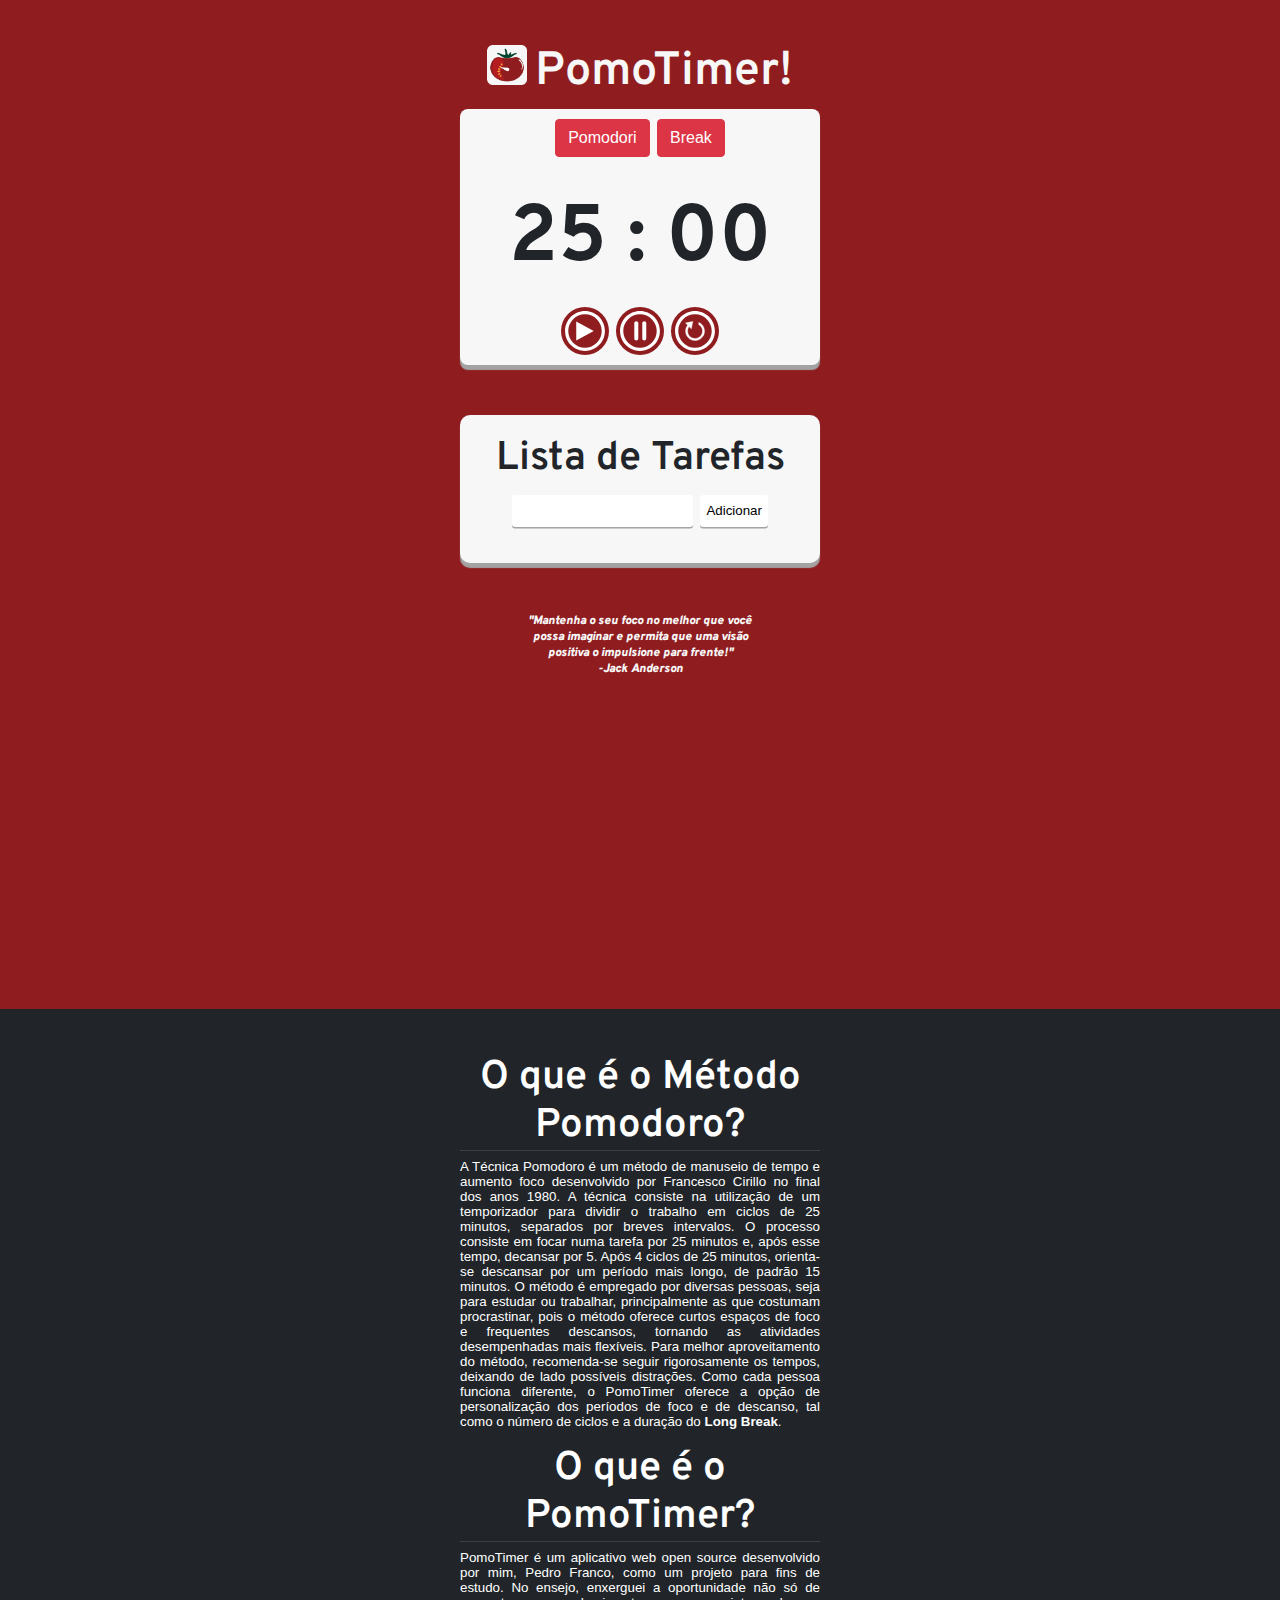
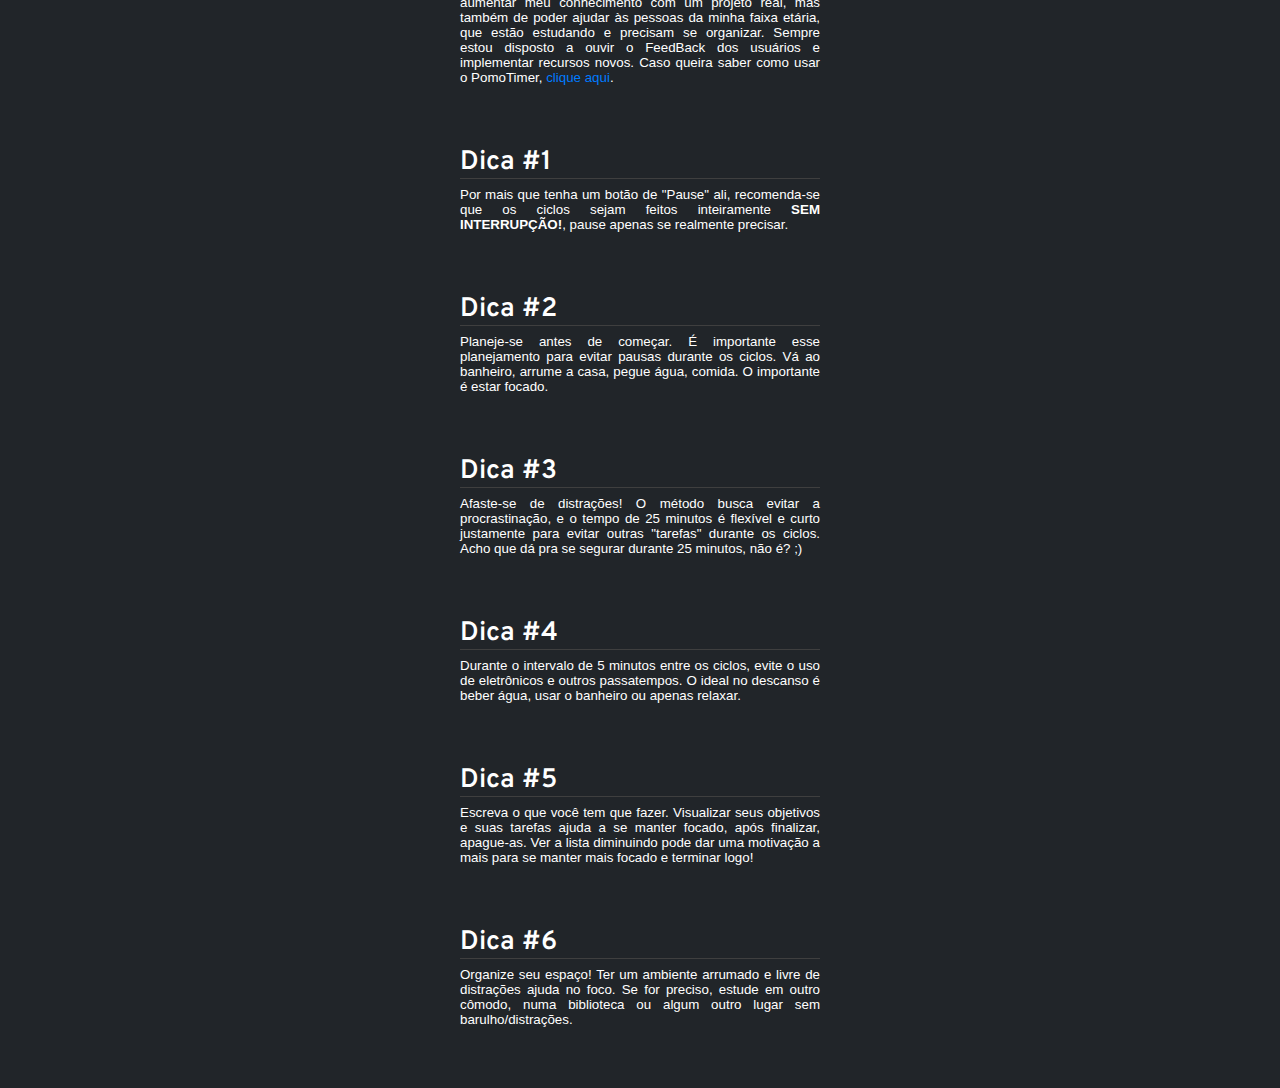
<file: index.html>
<!DOCTYPE html>
<html lang="pt-BR">
<head>
    <link rel="icon" href="./assets/img/logo2.png">
    <meta charset="UTF-8">
    <meta name="viewport" content="width=device-width, initial-scale=1.0">
    <meta name="theme-color" content="#f7f7f7"/>
    <meta name="description" content="Aumente seu foco e proatividade como o método Pomodoro. Personalize do seu jeito!">
    <meta name="keywords" content="pomodoro, pomotimer, study, focus"/>
    <title id = "aba">PomoTimer!</title>
    <link rel="stylesheet" href="./assets/css/bootstrap.min.css">
    <link rel="stylesheet" href="./assets/css/estilo.css"> <!---mudança de layout conforme resolução-->
    <link rel="manifest" href="./manifest.json">
    <link rel="apple-touch-icon" href="apple-touch-icon.png">
</head>
<body id = "tudo">
  <nav class="barra"> 
    <div class="navesquerda">
        <a onclick="window.location.reload()"><img src="./assets/img/logo.png" class="logomarca" alt="logomarca"/></a>  
    </div>
    <div class="navdireita">
        <ul>
            <a onclick="openNav()"> <img class="menu" src="./assets/img/tracos.svg" alt="menu"/> </a>
        </ul>
    </div>
</nav>
<!-- menu lateral -->
<div id="mySidenav" class="sidenav" id="sidenav">
    <a href="javascript:void(0)" class="closebtn" onclick="closeNav()">&times;</a>
    <a class="traco">
    <a href="informacoes.html">Informações</a>
    <a href="tutorial.html">Tutorial</a>
    <div class="final"><a class="copy">&copy; Pedro Franco</a></div>
    <div class="fotos-nav">
        <a href="//github.com/stashox"> <img src="./assets/img/github.svg" alt="github" title="meu git hub" class="github"/> </a>
        <a href="//www.instagram.com/pedrokfranco/"> <img src="./assets/img/insta.svg" alt="instagram" title="meu instagram" class="insta"/> </a>
    </div>    
    </a>
  </div>
  <audio src="./assets/sound.wav" id="som"></audio>
    <meta name="viewport" content="width=device-width, initial-scale=1.0">
    <header class="topo">
        <img src="./assets/img/logo2.png">
        <h1>PomoTimer!</h1>
    </header>
    <section class="first-page">
      <section class="timer">
          <div id = "brk">
          </div>
          <div id = "botoesextras">
          <button type="button" class="btn btn-danger" id="inserirTempoBtn" data-toggle="modal" data-target="#pomodori">
              Pomodori
              </button>
          <button type="button" class="btn btn-danger" data-toggle="modal" data-target="#break">
              Break
              </button>
          </div>
          <div class="modal fade" id="break" tabindex="-1" role="dialog" aria-labelledby="exampleModalLabel" aria-hidden="true">
            <div class="modal-dialog">
              <div class="modal-content">
                <div class="modal-header">
                  <h5 class="modal-title" id="break">Break</h5>
                </div>
                <div class="modal-body" id = "brk">
                  <p>Escolha o seu <strong>BREAK</strong>!</p>
                  <input type="number" value="5" min="0" name="pp" id="pp"> </p>
                  <p>Escolha o seu <strong>LONG BREAK</strong>!</p>
                  <input type="number" value="15" min="0" name="lp" id="lp"> </p>
                </div>
                <div class="modal-footer">
                  <button type="button" class="btn btn-danger" data-dismiss="modal">Fechar</button>
                  <button type="button" class="btn btn-danger" data-dismiss="modal" onclick="inserirBreak()">Começar!</button>
                </div>
              </div>
            </div>
          </div>
          </div>
            <div class="modal fade" id="pomodori" tabindex="-1" role="dialog" aria-labelledby="exampleModalLabel" aria-hidden="true">
              <div class="modal-dialog">
                <div class="modal-content">
                  <div class="modal-header">
                    <h5 class="modal-title" id="pomodori">Counter</h5>
                  </div>
                  <div class="modal-body" id = "contador">
                  <p>Escolha a duração de cada <strong>POMODORI</strong>!</p>
                  <input type="number" value="25" name="txtano" id="tempo" min = "0">
                  <p>Escolha a quantidade de <strong>CICLOS</strong>!</p>
                  <input type="number" value="4" name="txtciclo" id="ciclos" min = "0">
                  </div>
                  <div class="modal-footer">
                    <button type="button" class="btn btn-danger" data-dismiss="modal">Fechar</button>
                    <button type="button" id="btncomeçar" class="btn btn-danger" data-dismiss="modal" onclick="inserirTempo()">Começar!</button>
                  </div>
                </div>
              </div>
            </div>
          <div id = "hrs">
              <p>
                  <span id = "timer_minutos">25</span> :
                  <span id = "timer_segundos">00</span>
              </p>
          </div>
          <div id = "botoes">
            <a id="botao" onclick="startContador()" title="Play"><img src="./assets/img/play-btn.svg"></a>
            <a id="botao2" onclick="pararContador()" title="Pause"><img src="./assets/img/pause-btn.svg"></a>
            <a id="botao4" onclick="zerar()" title="Restart"><img src="./assets/img/restart-btn.svg"></a>
          </div>
      </section>
  
      <section class="container">
        <h1>Lista de Tarefas</h1>
        <p>
          <input type="text" class="input-tarefas" name="tarefas" id="input-tarefa"> 
          <button class="btn-tarefa">Adicionar</button>
        </p>
        <div class="tarefas"></div>
      </section>
  
      <div id ="frase">
        <p>"Mantenha o seu foco no melhor que você <br> 
          possa imaginar e permita que uma visão <br> 
          positiva o impulsione para frente!"<br>
          -Jack Anderson</p>
      </div>
    </section>

    <section id="infos" class="infos">
      <div class="info1">
        <h1>O que é o Método Pomodoro?</h1>
        <p>A Técnica Pomodoro é um método de manuseio de tempo e aumento foco desenvolvido por Francesco Cirillo no final dos anos 1980. A técnica consiste na utilização de um temporizador para dividir o trabalho em ciclos  de 25 minutos, separados por breves intervalos. O processo  consiste em focar numa tarefa por 25 minutos e, após esse tempo, decansar por 5. Após 4 ciclos de 25 minutos, orienta-se descansar por um período mais longo, de padrão 15 minutos. O método é empregado por diversas pessoas, seja para estudar ou trabalhar, principalmente as que costumam procrastinar, pois o método oferece curtos espaços de foco e frequentes descansos, tornando as atividades desempenhadas mais flexíveis. Para melhor aproveitamento do método, recomenda-se seguir rigorosamente os tempos, deixando de lado possíveis distrações. Como cada pessoa funciona diferente, o PomoTimer oferece a opção de personalização dos períodos de foco e de descanso, tal como o número de ciclos e a duração do <strong>Long Break</strong>.
        </p>
      </div>
      <div class="info1">
        <h1>O que é o PomoTimer?</h1>
        <p>PomoTimer é um aplicativo web open source desenvolvido por mim, Pedro Franco, como um projeto para fins de estudo. No ensejo, enxerguei a oportunidade não só de aumentar meu conhecimento com um projeto real, mas também de poder ajudar às pessoas da minha faixa etária, que estão estudando e precisam se organizar. Sempre estou disposto a ouvir o FeedBack dos usuários e implementar recursos novos. Caso queira saber como usar o PomoTimer, <a href="tutorial.html">clique aqui</a>.
        </p>
      </div>
      <div class="info1 dica">
        <h1>Dica #1</h1>
        <p>Por mais que tenha um botão de "Pause" ali, recomenda-se que os ciclos sejam feitos inteiramente <strong>SEM INTERRUPÇÃO!</strong>, pause apenas se realmente precisar.
        </p>
      </div>
      <div class="info1, dica">
        <h1>Dica #2</h1>
        <p>Planeje-se antes de começar. É importante esse planejamento para evitar pausas durante os ciclos. Vá ao banheiro, arrume a casa, pegue água, comida. O importante é estar focado.
        </p>
      </div>
      <div class="info1, dica">
        <h1>Dica #3</h1>
        <p>Afaste-se de distrações! O método busca evitar a procrastinação, e o tempo de 25 minutos é flexível e curto justamente para evitar outras "tarefas" durante os ciclos. Acho que dá pra se segurar durante 25 minutos, não é? ;)
        </p>
      </div>
      <div class="info1, dica">
        <h1>Dica #4</h1>
        <p>Durante o intervalo de 5 minutos entre os ciclos, evite o uso de eletrônicos e outros passatempos. O ideal no descanso é beber água, usar o banheiro ou apenas relaxar.
        </p>
      </div>
      <div class="info1, dica">
        <h1>Dica #5</h1>
        <p>Escreva o que você tem que fazer. Visualizar seus objetivos e suas tarefas ajuda a se manter focado, após finalizar, apague-as. Ver a lista diminuindo pode dar uma motivação a mais para se manter mais focado e terminar logo!
        </p>
      </div>
      <div class="info1, dica">
        <h1>Dica #6</h1>
        <p>Organize seu espaço! Ter um ambiente arrumado e livre de distrações ajuda no foco. Se for preciso, estude em outro cômodo, numa biblioteca ou algum outro lugar sem barulho/distrações.
        </p>
      </div>
    </section>

    <script src="./assets/js/main.js"></script>
    <script src="./sw.js"></script>
    <script src="./assets/js/script.js">
    $('#myModal').on('shown.bs.modal', function () {
    $('#myInput').trigger('focus')
})
    </script>
    <script src="./assets/js/jquery-3.5.1.slim.min.js"></script>
    <script src="./assets/js/bootstrap.min.js"></script>
</body>
</html>
</file>
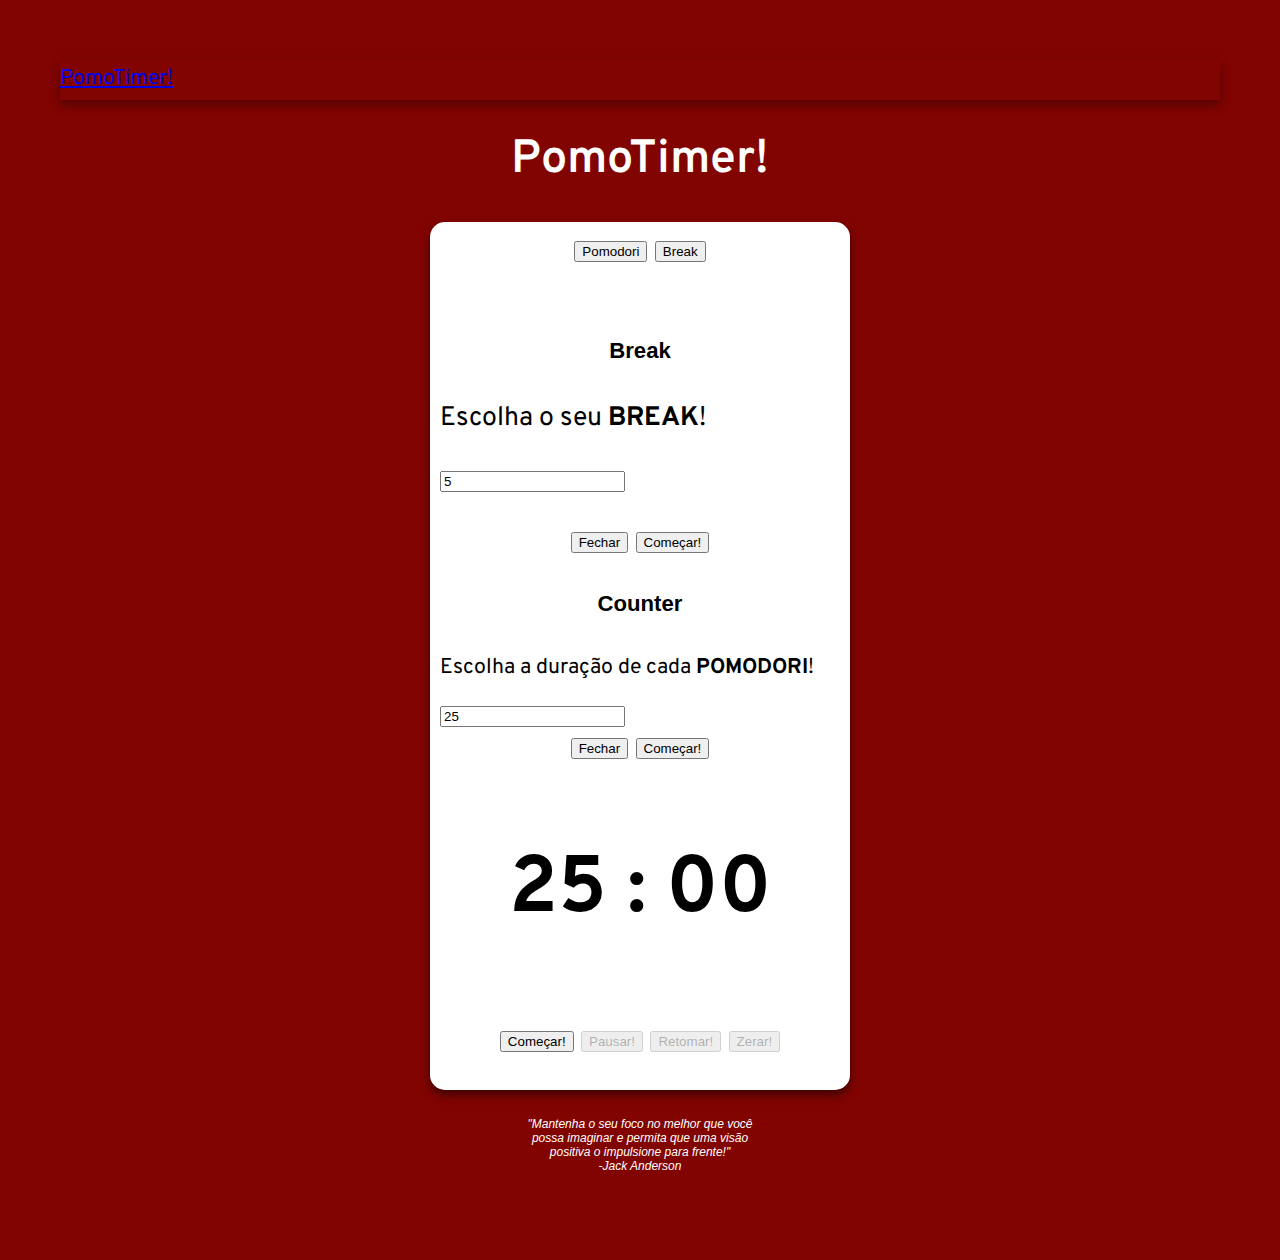
<file: pomodoro-page/index.html>
<!DOCTYPE html>
<html lang="pt-BR">
<head>
  <link rel="icon" href="logo.png">
  <nav class="navbar fixed-top navbar-light bg-light" id="barra">
    <a class="navbar-brand" href="#" id = "barra2"> PomoTimer!</a>
  </nav>
    <meta charset="UTF-8">
    <meta name="viewport" content="width=device-width, initial-scale=1.0">
    <title id = "aba">PomoTimer!</title>
    <link rel="stylesheet" href="https://stackpath.bootstrapcdn.com/bootstrap/4.5.0/css/bootstrap.min.css" integrity="sha384-9aIt2nRpC12Uk9gS9baDl411NQApFmC26EwAOH8WgZl5MYYxFfc+NcPb1dKGj7Sk" crossorigin="anonymous">
    <link rel="stylesheet" href="estilo.css"> <!---mudança de layout conforme resolução-->
</head>
<body id = "tudo">
  <audio src="sound.wav" id="som"></audio>
    <meta name="viewport" content="width=device-width, initial-scale=1.0">
    <header>
        <h1>PomoTimer!</h1>
    </header>
    <section>
        <div id = "brk">
        </div>
        <div id = "botoesextras">
        <button type="button" class="btn btn-danger" id="pomodorii" data-toggle="modal" data-target="#pomodori">
            Pomodori
            </button>
        <button type="button" class="btn btn-danger" data-toggle="modal" data-target="#break">
            Break
            </button>
        </div>
        <div class="modal fade" id="break" tabindex="-1" role="dialog" aria-labelledby="exampleModalLabel" aria-hidden="true">
          <div class="modal-dialog">
            <div class="modal-content">
              <div class="modal-header">
                <h5 class="modal-title" id="break">Break</h5>
              </div>
              <div class="modal-body" id = "brk">
                <p>Escolha o seu <strong>BREAK</strong>!</p>
                <input type="number" value="5" min="0" name="pp" id="pp"> </p>
              </div>
              <div class="modal-footer">
                <button type="button" class="btn btn-danger" data-dismiss="modal">Fechar</button>
                <button type="button" class="btn btn-danger" data-dismiss="modal" onclick="fecharbreak()">Começar!</button>
              </div>
            </div>
          </div>
        </div>
        </div>
          <div class="modal fade" id="pomodori" tabindex="-1" role="dialog" aria-labelledby="exampleModalLabel" aria-hidden="true">
            <div class="modal-dialog">
              <div class="modal-content">
                <div class="modal-header">
                  <h5 class="modal-title" id="pomodori">Counter</h5>
                </div>
                <div class="modal-body" id = "contador">
                <p>Escolha a duração de cada <strong>POMODORI</strong>!</p>
                <input type="number" value="25" name="txtano" id="tempo" min = "0">
                </div>
                <div class="modal-footer">
                  <button type="button" class="btn btn-danger" data-dismiss="modal">Fechar</button>
                  <button type="button" id="btncomeçar" class="btn btn-danger" data-dismiss="modal" onclick="fechar()">Começar!</button>
                </div>
              </div>
            </div>
          </div>
        <div id = "hrs">
            <p>
                <span id = "timer_minutos">25</span> :
                <span id = "timer_segundos">00</span>
            </div>
            <div id = "botoes">
                <button type="button" class="btn btn-danger" id="botao" onclick="iniciarContador();desabilitaBotao()">Começar!</button>
                <button type="button" class="btn btn-warning" onclick="pararContador()" id = "botao2">Pausar!</button>
                <button type="button" id = "botao3" onclick="voltarContador()" class="btn btn-info">Retomar!</button>
                <button type="button" id = "botao4" onclick="zerar()" class="btn btn-dark">Zerar!</button>
            </p>
        </div>
    </section>
    <footer id ="rodape">
        <p>"Mantenha o seu foco no melhor que você <br> 
          possa imaginar e permita que uma visão <br> 
          positiva o impulsione para frente!"<br>
          -Jack Anderson</p>
    </footer>
    <script src="script.js">
    $('#myModal').on('shown.bs.modal', function () {
    $('#myInput').trigger('focus')
})
    </script>
    <script src="https://code.jquery.com/jquery-3.5.1.slim.min.js" integrity="sha384-DfXdz2htPH0lsSSs5nCTpuj/zy4C+OGpamoFVy38MVBnE+IbbVYUew+OrCXaRkfj" crossorigin="anonymous"></script>
    <script src="https://cdn.jsdelivr.net/npm/popper.js@1.16.0/dist/umd/popper.min.js" integrity="sha384-Q6E9RHvbIyZFJoft+2mJbHaEWldlvI9IOYy5n3zV9zzTtmI3UksdQRVvoxMfooAo" crossorigin="anonymous"></script>
    <script src="https://stackpath.bootstrapcdn.com/bootstrap/4.5.0/js/bootstrap.min.js" integrity="sha384-OgVRvuATP1z7JjHLkuOU7Xw704+h835Lr+6QL9UvYjZE3Ipu6Tp75j7Bh/kR0JKI" crossorigin="anonymous"></script>
</body>
</html>
</file>
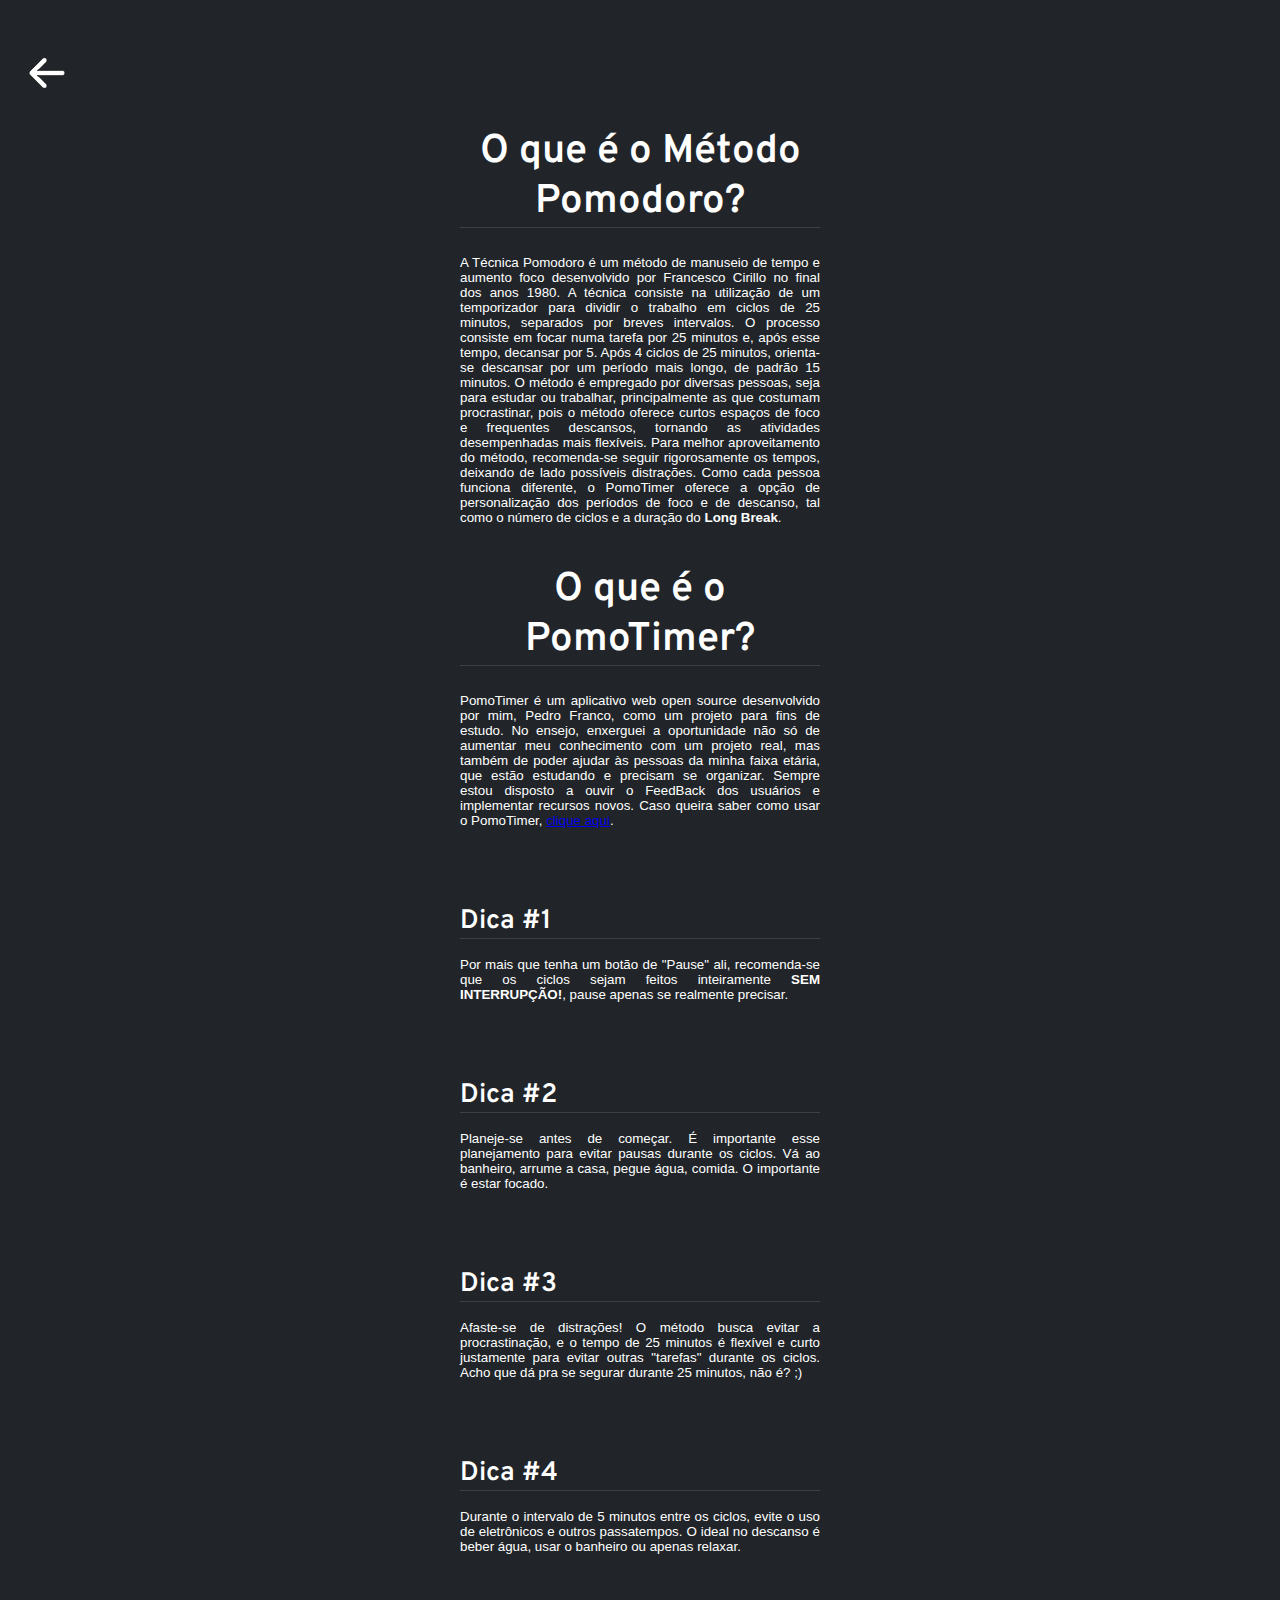
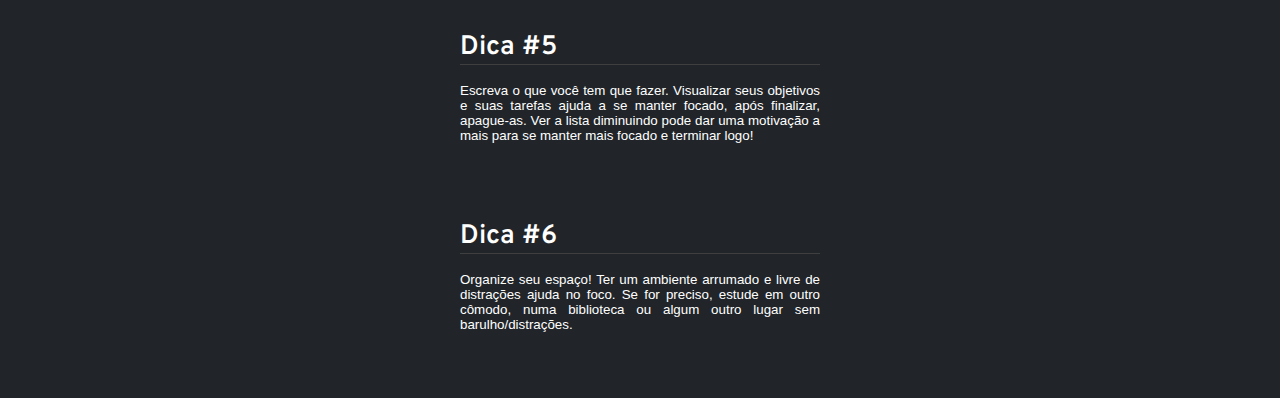
<file: informacoes.html>
<!DOCTYPE html>
<html lang="pt-BR">
<head>
    <meta charset="UTF-8">
    <meta name="viewport" content="width=device-width, initial-scale=1.0">
    <title>Informações!</title>
    <link rel="stylesheet" href="./assets/css/estilo.css">
    <link rel="stylesheet" href="./assets/css/estilotuto.css">
</head>
<body>
    <a href="index.html"><img id="arrow-back" src="./assets/img/arrow-back.svg"></a>
    <section id="infos" class="infos-2">
        <div class="info1">
          <h1>O que é o Método Pomodoro?</h1>
          <p>A Técnica Pomodoro é um método de manuseio de tempo e aumento foco desenvolvido por Francesco Cirillo no final dos anos 1980. A técnica consiste na utilização de um temporizador para dividir o trabalho em ciclos  de 25 minutos, separados por breves intervalos. O processo  consiste em focar numa tarefa por 25 minutos e, após esse tempo, decansar por 5. Após 4 ciclos de 25 minutos, orienta-se descansar por um período mais longo, de padrão 15 minutos. O método é empregado por diversas pessoas, seja para estudar ou trabalhar, principalmente as que costumam procrastinar, pois o método oferece curtos espaços de foco e frequentes descansos, tornando as atividades desempenhadas mais flexíveis. Para melhor aproveitamento do método, recomenda-se seguir rigorosamente os tempos, deixando de lado possíveis distrações. Como cada pessoa funciona diferente, o PomoTimer oferece a opção de personalização dos períodos de foco e de descanso, tal como o número de ciclos e a duração do <strong>Long Break</strong>.
          </p>
        </div>
        <div class="info1">
          <h1>O que é o PomoTimer?</h1>
          <p>PomoTimer é um aplicativo web open source desenvolvido por mim, Pedro Franco, como um projeto para fins de estudo. No ensejo, enxerguei a oportunidade não só de aumentar meu conhecimento com um projeto real, mas também de poder ajudar às pessoas da minha faixa etária, que estão estudando e precisam se organizar. Sempre estou disposto a ouvir o FeedBack dos usuários e implementar recursos novos. Caso queira saber como usar o PomoTimer, <a href="tutorial.html">clique aqui</a>.
          </p>
        </div>
        <div class="info1 dica">
          <h1>Dica #1</h1>
          <p>Por mais que tenha um botão de "Pause" ali, recomenda-se que os ciclos sejam feitos inteiramente <strong>SEM INTERRUPÇÃO!</strong>, pause apenas se realmente precisar.
          </p>
        </div>
        <div class="info1, dica">
          <h1>Dica #2</h1>
          <p>Planeje-se antes de começar. É importante esse planejamento para evitar pausas durante os ciclos. Vá ao banheiro, arrume a casa, pegue água, comida. O importante é estar focado.
          </p>
        </div>
        <div class="info1, dica">
          <h1>Dica #3</h1>
          <p>Afaste-se de distrações! O método busca evitar a procrastinação, e o tempo de 25 minutos é flexível e curto justamente para evitar outras "tarefas" durante os ciclos. Acho que dá pra se segurar durante 25 minutos, não é? ;)
          </p>
        </div>
        <div class="info1, dica">
          <h1>Dica #4</h1>
          <p>Durante o intervalo de 5 minutos entre os ciclos, evite o uso de eletrônicos e outros passatempos. O ideal no descanso é beber água, usar o banheiro ou apenas relaxar.
          </p>
        </div>
        <div class="info1, dica">
          <h1>Dica #5</h1>
          <p>Escreva o que você tem que fazer. Visualizar seus objetivos e suas tarefas ajuda a se manter focado, após finalizar, apague-as. Ver a lista diminuindo pode dar uma motivação a mais para se manter mais focado e terminar logo!
          </p>
        </div>
        <div class="info1, dica">
          <h1>Dica #6</h1>
          <p>Organize seu espaço! Ter um ambiente arrumado e livre de distrações ajuda no foco. Se for preciso, estude em outro cômodo, numa biblioteca ou algum outro lugar sem barulho/distrações.
          </p>
        </div>
      </section>
</body>
</html>
</file>
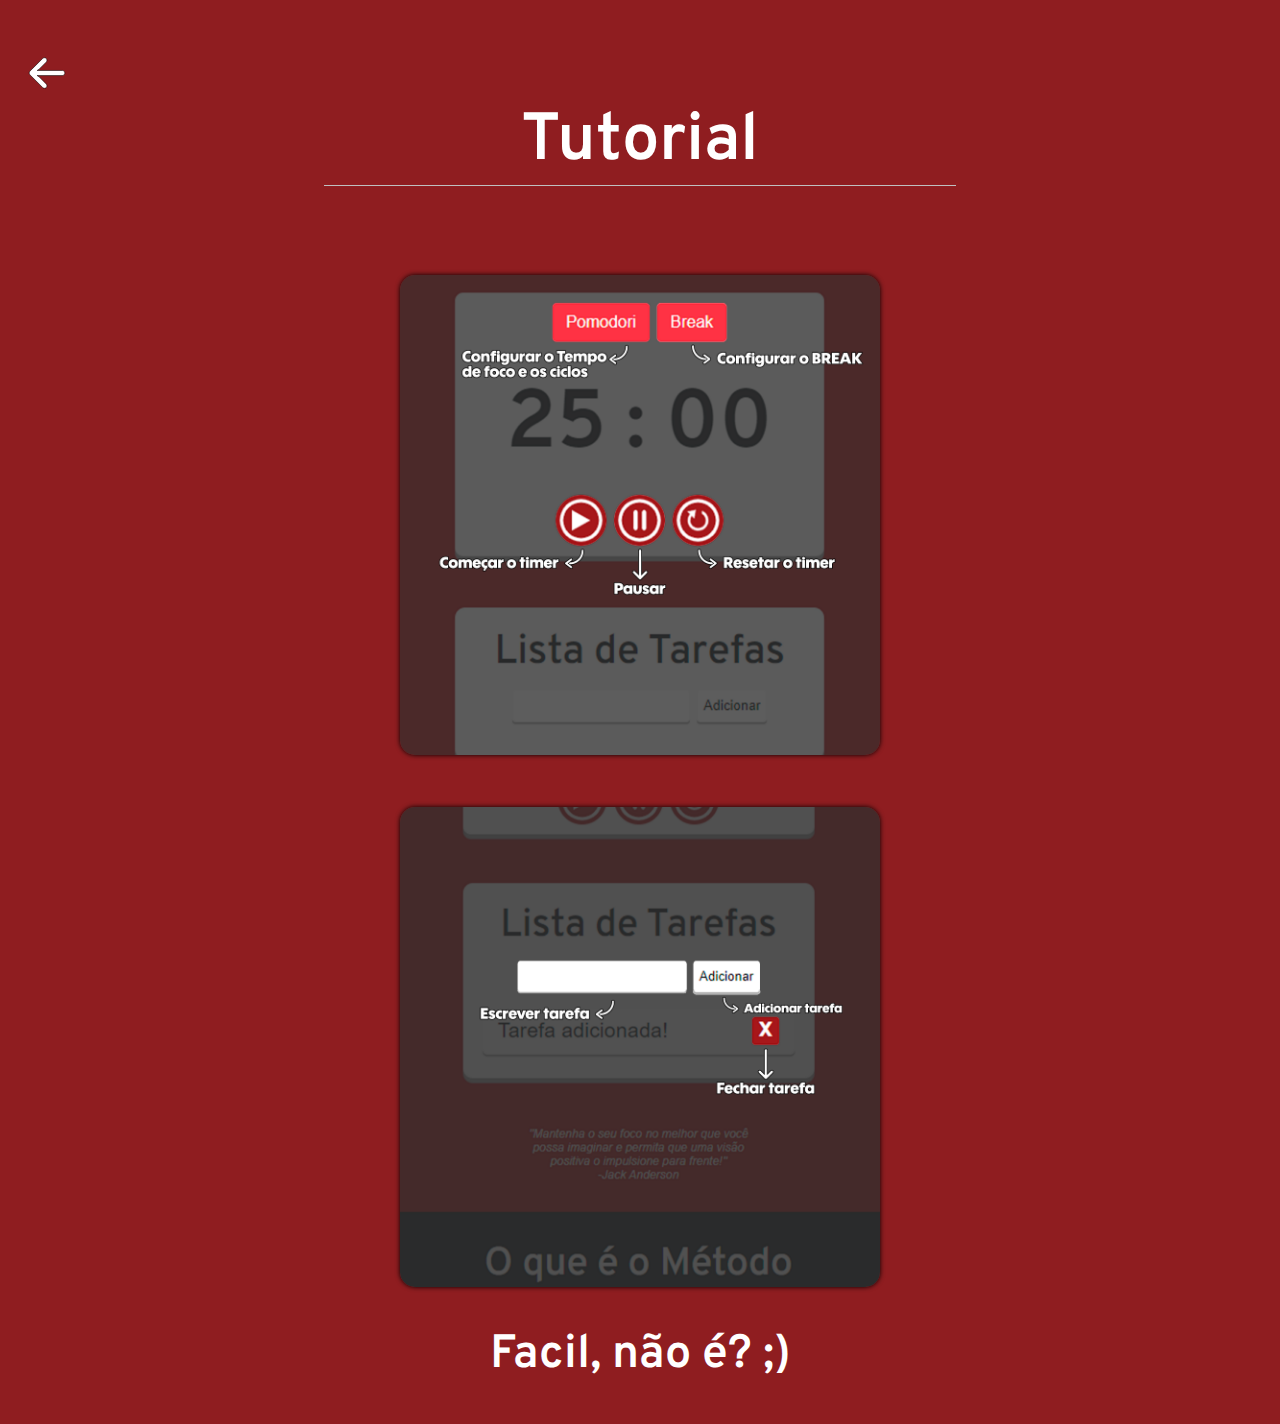
<file: tutorial.html>
<!DOCTYPE html>
<html lang="pt-BR">
<head>
    <link rel="icon" href="./assets/img/logo2.png">
    <meta charset="UTF-8">
    <meta name="viewport" content="width=device-width, initial-scale=1.0">
    <title>PomoTimer!</title>
    <link rel="stylesheet" href="./assets/css/estilo.css">
</head>
<body>
    <a href="index.html"><img id="arrow-back" src="./assets/img/arrow-back.svg"></a>
    <header class="topo-page2">
        <h1 id="tuto-texto">Tutorial</h1>
    </header>
    <section class="fotos-tuto">
        <div class="fotos-tutos">
            <img src="./assets/img/tuto1.png">
            <img src="./assets/img/tuto2.png">
        </div>
        <h1>Facil, não é? ;)</h1>

    </section>
</body>
</html>
</file>
<file: assets/css/estilo.css>
@import url('https://fonts.googleapis.com/css2?family=Overpass:ital,wght@0,200;0,600;0,700;0,900;1,200&display=swap');
div#botoesextras {
    height: 70px;
}
body {
    background: #8F1D20;
    font: normal 20pt Arial;
}
.first-page{
  height: 100vh;
  width: 100%;
}

/* nav */
nav{
  width: 100%;
  height: 8vh;
  background-color: #f7f7f7;
  display: flex;
  justify-content: space-between;
  align-items: center; /*centralizados verticalmente*/
  box-shadow: 0px 3px 1px rgb(163, 163, 163);
}
@media screen and (min-width: 520px){
  nav {
    display: none;
  }
  .infos{
    display: none;
  }
}
.navesquerda{
  display: flex;
  align-items: center;
  padding: 15px; /*margem interna*/
}
.logomarca{
  width: 3rem;
  height: 3rem;
  margin-left: .3vw;
  cursor:pointer;
}
.navdireita{
  margin-left: 55px;
}
.menu{
  width: 5rem;
  height: 3rem;
  display: flex;
  float: right;
  margin-right: 5vw;
  cursor:pointer;
}
nav ul li{
  list-style: none;
  padding: 15px;
  display: flex;
  float: left;
}
nav ul li a{
  text-decoration: none;
  color: white;
  text-transform: uppercase;
  font-family: 'Overpass', sans-serif;
  font-weight: 900;
  font-size: 9pt;
  display: flex;
  align-items: center;
}
.sidenav {
  height: 100%; /* 100% Full-height */
  width: 0; /* 0 width - change this with JavaScript */
  position: fixed; /* Stay in place */
  z-index: 1; /* Stay on top */
  top: 0; /* Stay at the top */
  right: 0;
  background-color: #8F1D20;
  overflow-x: hidden; /* Disable horizontal scroll */
  padding-top: 60px; /* Place content 60px from the top */
  transition: 0.35s; /* 0.5 second transition effect to slide in the sidenav */
  box-shadow: -1px 0px 10px rgba(0, 0, 0, 0.356); /*colocar sombras*/
}
.sidenav img{
  height: 16px;
  width: 16px;
  margin-right: px !important;
}
.sidenav .insta{
  margin-left: -20px;
}
.sidenav .fotos-nav{
  display: flex;
  align-items: center;
  justify-content: center;
  float: right;
  margin: -25px 0 0 0;
}
.sidenav .github {
    margin: 0 -7.5px 0 0;
}
/* The navigation menu links */
.sidenav a{
  padding: 8px 15px 8px 20px;
  text-decoration: none;
  font-size: 25px;
  color: #ffffff;
  display: block;
  transition: 0.2s;
  font-family: 'Overpass', sans-serif;
  font-weight: 700;
  font-size: 20pt;
  text-align: right;
}

/* Position and style the close button (top right corner) */
.sidenav .closebtn {
  position: absolute;
  top: 0;
  right: 25px;
  font-size: 36px;
  margin-left: 50px;
}
.sidenav .traco {
  border-top: 1px solid rgba(235, 235, 235, 0.418);
  margin-top: -1vh;
  box-shadow: 0px -6px 3px rgba(0, 0, 0, 0.021); /*colocar sombras*/
}
.sidenav .copy{
    font-size: 18px;
}
/* Style page content - use this if you want to push the page content to the right when you open the side navigation */
#main {
  transition: margin-left .5s;
  padding: 20px;
}

/* On smaller screens, where height is less than 450px, change the style of the sidenav (less padding and a smaller font size) */
@media screen and (max-height: 520px) {
  .sidenav {padding-top: 15px;}
  .sidenav a {font-size: 18px;}
}

/* Página de Tutorial */
#arrow-back{
  width: 2.5rem;
  height: 2.5rem;
  top: 5vh;
  left: 1.5vw;
  position: relative;
}
#tuto-texto{
  width: 50%;
  font-size: 2.5em;
  border-bottom: 1px solid rgb(192, 192, 192);
  display: flex;
  align-items: center;
  justify-content: center;
}
.topo-page2{
  width: 100%;
  height: auto;
  display: flex;
  align-items: center;
  justify-content: center;
  color: #fff;
}
.fotos-tuto{
  width: 100%;
  height: auto;
  flex-direction: column;
  display: flex;
  align-items: center;
  justify-content: center;
}
.fotos-tuto h1{
  color: #fff;
  width: 100%;
  display: flex;
  align-items: center;
  justify-content: center;
}
.fotos-tutos{
  width: 50%;
  height: auto;
  flex-direction: column;
}
.fotos-tutos img{
  width: 30rem;
  height: 30rem;
  border-radius: 15px;
  box-shadow: 0px 0px 5px black;
  margin-top: 5vh;
}

/* ---------------------------------------- */

.topo {
  color: #f7f7f7;
  text-align: center;
  font-size: 3rem;
  display: flex;
  justify-content: center;
  align-items: flex-start;
  margin-top: 5vh;
}
.topo h1{
  height: auto;
  width: auto;
}
.topo img{
  height: 2.5rem;
  width: auto;
  margin-right: .5rem;
}
.timer{
    text-align: center;
    position: relative;
    background: #f7f7f7;
    border-radius: 8px;
    padding: 10px;
    width: auto;
    max-width: 360px;
    margin:0 auto;
    box-shadow: 0px 5px 1px rgb(163, 163, 163);
    display: flex;
    justify-content: center;
    flex-direction: column;
    align-items: center;
}

div#contador{
    font-family: 'Overpass', sans-serif;
    font-size: 16pt;
    text-align: left;
}
#tempo{
  margin-bottom: 1.5rem;
}
div#brk {
  font-family: 'Overpass', sans-serif;
  font-size: 16pt;
  text-align: left;
}
nav#barra {
    width: 100%;
    height: 40px;
    box-shadow: 0px 5px 10px rgba(0, 0, 0, 0.349);
    display: flex;
    justify-content: center;
    align-items: center;
}
body h1{
    font-family: 'Overpass', sans-serif;
    font-size: 35pt;
    font-weight: 600;
}
body#tudo {
    margin: auto;
}
div#hrs {
    font-family: 'Overpass', sans-serif;
    font-size: 50pt;
    font-weight: 700;
    text-align: center;
    margin: auto;
}
botoes {
    width: 70%;
    float: right;
}
#botoes img{
  width: 3rem;
  height: 3rem;
  cursor: pointer;
}

div {
    text-align: center;
}
.container {
  max-width: 360px;
  margin: 50px auto;
  background: #f7f7f7;
  padding: 20px;
  border-radius: 10px;
  white-space: normal;
  text-align: center;
  box-shadow: 0px 5px 1px rgb(163, 163, 163);
}

form input, form label, form button {
  display: block;
  width: 100%;
  margin-bottom: 10px;
}

form input {
  font-size: 24px;
  height: 50px;
  padding: 0 20px;
}

form input:focus {
  outline: 1px solid var(--primary-color);
}
.container h1{
    font-family: 'Overpass', sans-serif;
    font-size: 1.5em;
}
.input-tarefas{
  border-radius: 3px;
  border: none;
  background-color: #fff;
  box-shadow: 0px 1.5px 0px rgb(163, 163, 163);
  height: 2rem;
  width: auto;
  font-size: 0.5em;
  outline-style: none;
}
.btn-tarefa{
  border: none;
  height: 2rem;
  border-radius: 3px;
  background-color: #fff;
  box-shadow: 0px 1.5px 0px rgb(163, 163, 163);
  cursor: pointer;
  font-size: 0.5em;
  outline: none;
}
.lista li{
  background-color: #fff;
  box-shadow: 0px 1.5px 0px rgb(163, 163, 163);
  max-width: 100%;
  border-radius: 5px;
  margin-bottom: 0.3rem;
  display: flex;
  align-items: center;
  white-space: normal;
  display: flex;
  justify-content: space-between;
  padding-left: 1rem;
  text-align: justify;
  word-break: break-word;
  font-size: 0.8em;
  min-height: 3rem;
  height: auto;
  margin-top: 0.5rem;
}
.apagar{
  margin-right: 1rem;
  margin-left: 1rem;
  border: none;
  background-color: #8F1D20;
  border-radius: 3px;
  color: white;
  cursor: pointer;
  font-family: 'Overpass', sans-serif;
  font-weight: 900;
}
form button {
  border: none;
  background: var(--primary-color);
  color: #fff;
  font-size: 18px;
  font-weight: 700;
  height: 50px;
  cursor: pointer;
  margin-top: 30px;
}

form button:hover {
  background: var(--primary-color-darker);
}
.infos{
  padding-top: 5vh;
}
.infos, .infos-2{
  width: 100%;
  background-color: #212529;
  color: #fff;
  height: auto;
  padding: 5vh 0 5vh 0;
  flex-direction: column;
  display: flex;
  align-items: center;
  justify-content: center;
}
.info1, .dica{
  width: 360px;
}
.dica{
  margin-top: 5vh;
}
.dica h1{
  text-align: left;
  font-size: 1em !important;
}
.infos h1, .infos-2 h1{
  font-size: 1.5em;
  border-bottom: .5px solid rgb(63, 63, 63);
}
.infos p, .infos-2 p{
  font-size: .5em;
  text-align: justify;
  text-decoration: none;
}
#frase {
    font-family: 'Overpass', sans-serif;
    font-weight: 900;
    font-size: 9pt;
    color: #f7f7f7;
    text-align: center;
    font-style: italic;
    margin: auto;
    margin-top: 5vh;
    margin-bottom: 5vh;
}

@media screen and (max-width: 340px){
  .infos{
    display: none;
  }
  .infos-2{
    margin-top: 40vh;
    width: 100%;
    padding: 0vh 0 5vh 0;
  }
  div#hrs {
    font-size: 3rem;
  }
}
@media screen and (max-width: 400px){
  .timer{
    width: 70%;
    margin-top: 2vh;
  }
  body h1{
    font-size: 25pt;
  }
  div#botoes{
    width: 90%;
  }
  .container {
    width: 70%;
  }
  .btn-tarefa{
    margin-top: 0.5rem;
  }
  .info1, .dica{
    max-width: 70%;
  }
  .infos{
    display: none;
  }
  .infos-2{
    margin-top: 5vh;
    width: 100%;
    padding: 0vh 0 5vh 0;
  }
  #tuto-texto{
    width: 100%;
    font-size: 1.8em;
  }
  .fotos-tutos{
    width: 50%;
    height: auto;
    flex-direction: column;
    display: flex;
    align-items: center;
    justify-content: center;
  }
  .fotos-tutos img{
    width: 15rem;
    height: 15rem;
    border-radius: 8px;
    box-shadow: 0px 0px 5px black;
    margin-top: 5vh;
  }
  @media only screen and (min-width: 375px) {
    .fotos-tutos img{
      width: 18rem;
      height: 18rem;
    }
    .infos{
      display: none;
    }
  }
}

@media screen and (min-width: 401px) and (max-width: 520px){
  .infos {
    display: none;
  }
  .infos-2{
    margin-top: 5vh;
    width: 100%;
    padding: 0vh 0 5vh 0;
  }
  #tuto-texto{
    width: 100%;
    font-size: 1.8em;
  }
  .fotos-tutos{
    display: flex;
    align-items: center;
    justify-content: center;
  }
  .fotos-tutos img{
    width: 20rem;
    height: 20rem;
    border-radius: 8px;
    box-shadow: 0px 0px 5px black;
    margin-top: 5vh;
  }
}
@media screen and (min-width: 525px){
  div#hrs{
    font-size: 60pt;
  }
}
</file>
<file: pomodoro-page/estilo.css>
@import url('https://fonts.googleapis.com/css2?family=Overpass:ital,wght@0,200;0,600;0,700;0,900;1,200&display=swap');
div#botoesextras {
    height: 70px;
}
div#area { /* Eu poderia ter colocado isso no .css, mas nao tinha conhecimento na época */
    background: rgb(87, 87, 87);
    color: rgb(255, 255, 255);
    font-family: 'Overpass', sans-serif;
    font-size: 20pt;
    width: 230px;
    height: 50px;
    background-image: linear-gradient( to top, rgb(134, 31, 0), rgb(182, 0, 0)); /* modelo de gradiente pro css */
    line-height: 50px;
    border-radius: 17px; /* borda */
    text-align: center; /* alinha o texto */
    margin: 0 auto 0 auto; /* pra alinhar o retangulo */
}
body {
    background: rgb(129, 4, 0);
    font: normal 20pt Arial;
}   

header {
    color: white;
    text-align: center;
}

section {
    text-align: center;
    position: relative;
    background: white;
    border-radius: 15px;
    padding: 10px;
    width: auto;
    max-width: 400px;
    margin:0 auto;
    box-shadow: 0px 5px 10px rgba(0, 0, 0, 0.527);

}
nav#tabs {
    margin: 0;
    padding: 0;
    width: 600px;
    height: 400px;
    margin: 100px auto;
    background-color: rgb(175, 26, 26);
    position: relative;
    border-radius: 15px;
    float: left;
}
div#contador{
    font-family: 'Overpass', sans-serif;
    font-size: 16pt;
    text-align: left;
}
div#brk {
    font-family: 'Overpass', sans-serif;
    font-size: 20pt;
    text-align: left;
}
nav#barra {
    height: 40px;
    box-shadow: 0px 5px 10px rgba(0, 0, 0, 0.349);
}
a#barra2 {
    font-family: 'Overpass', sans-serif;
    font-size: 16pt;
}
body h1{
    font-family: 'Overpass', sans-serif;
    font-size: 35pt;
    font-weight: 600;
}
body#tudo {
    padding: 60px;
    margin: auto;
}
div#hrs {
    font-family: 'Overpass', sans-serif;
    font-size: 60pt;
    font-weight: 700;
    text-align: center;
    margin: auto;
}
div#botoes {
    margin: auto;
    font: normal 20pt Arial;
    size: 1px; 

}
div {
    text-align: center;
}
footer {
    font: normal 9pt Arial;
    color: white;
    text-align: center;
    font-style: italic;
    margin: auto;
    padding: 15px;
}
</file>
<file: assets/css/estilotuto.css>
body{
    background: #212529;
}
</file>
